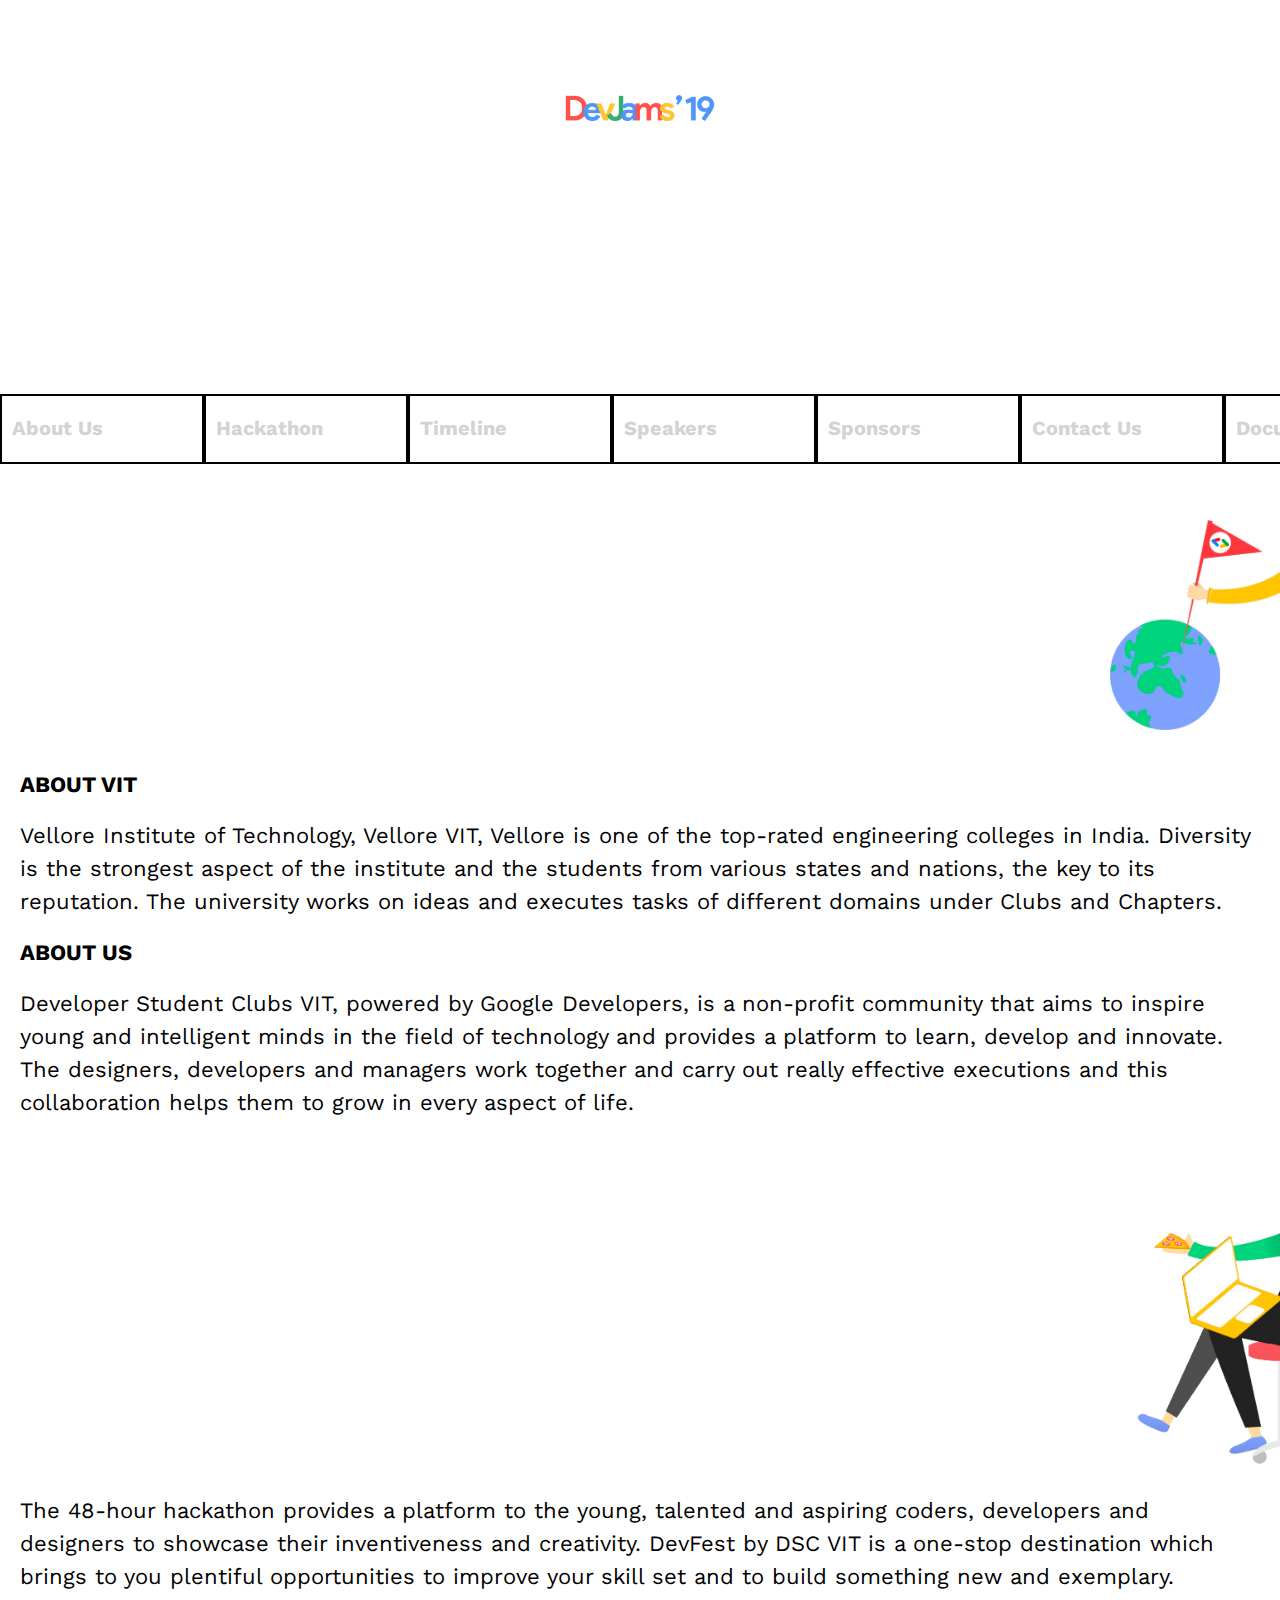
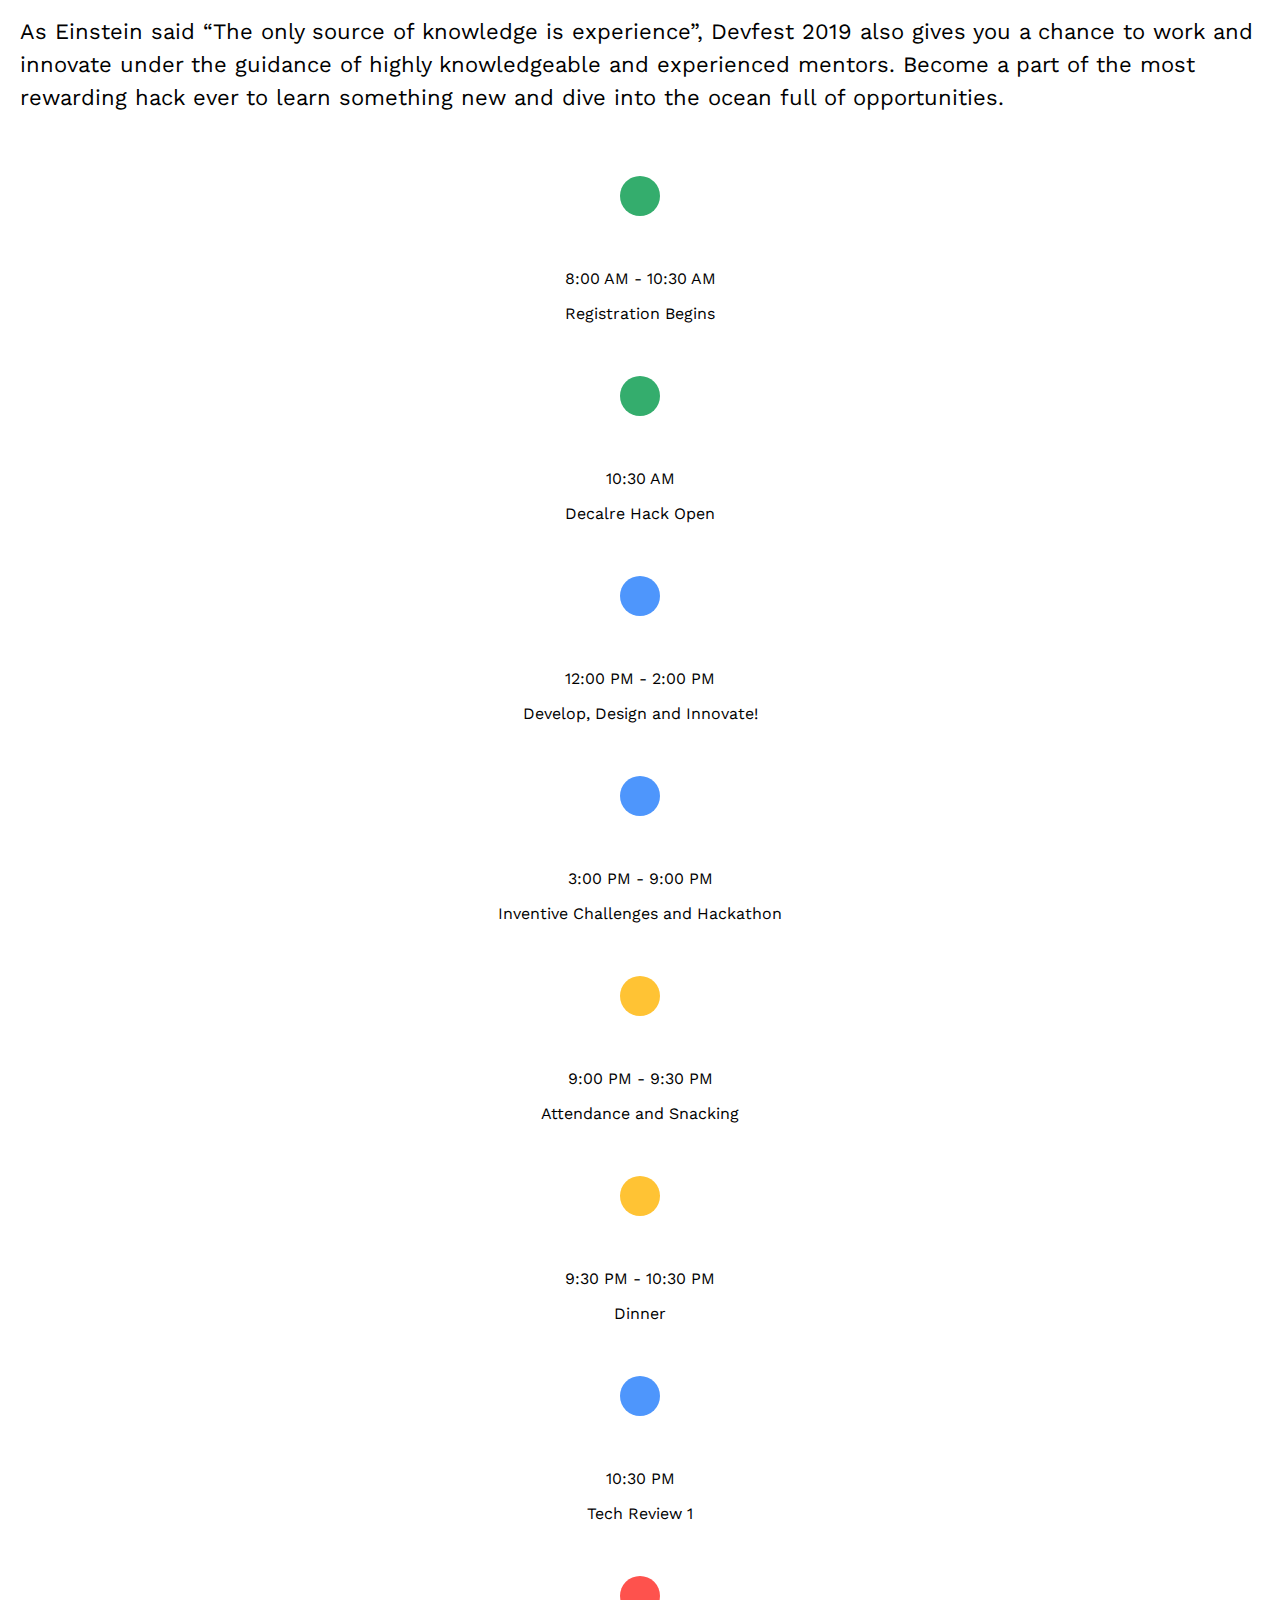
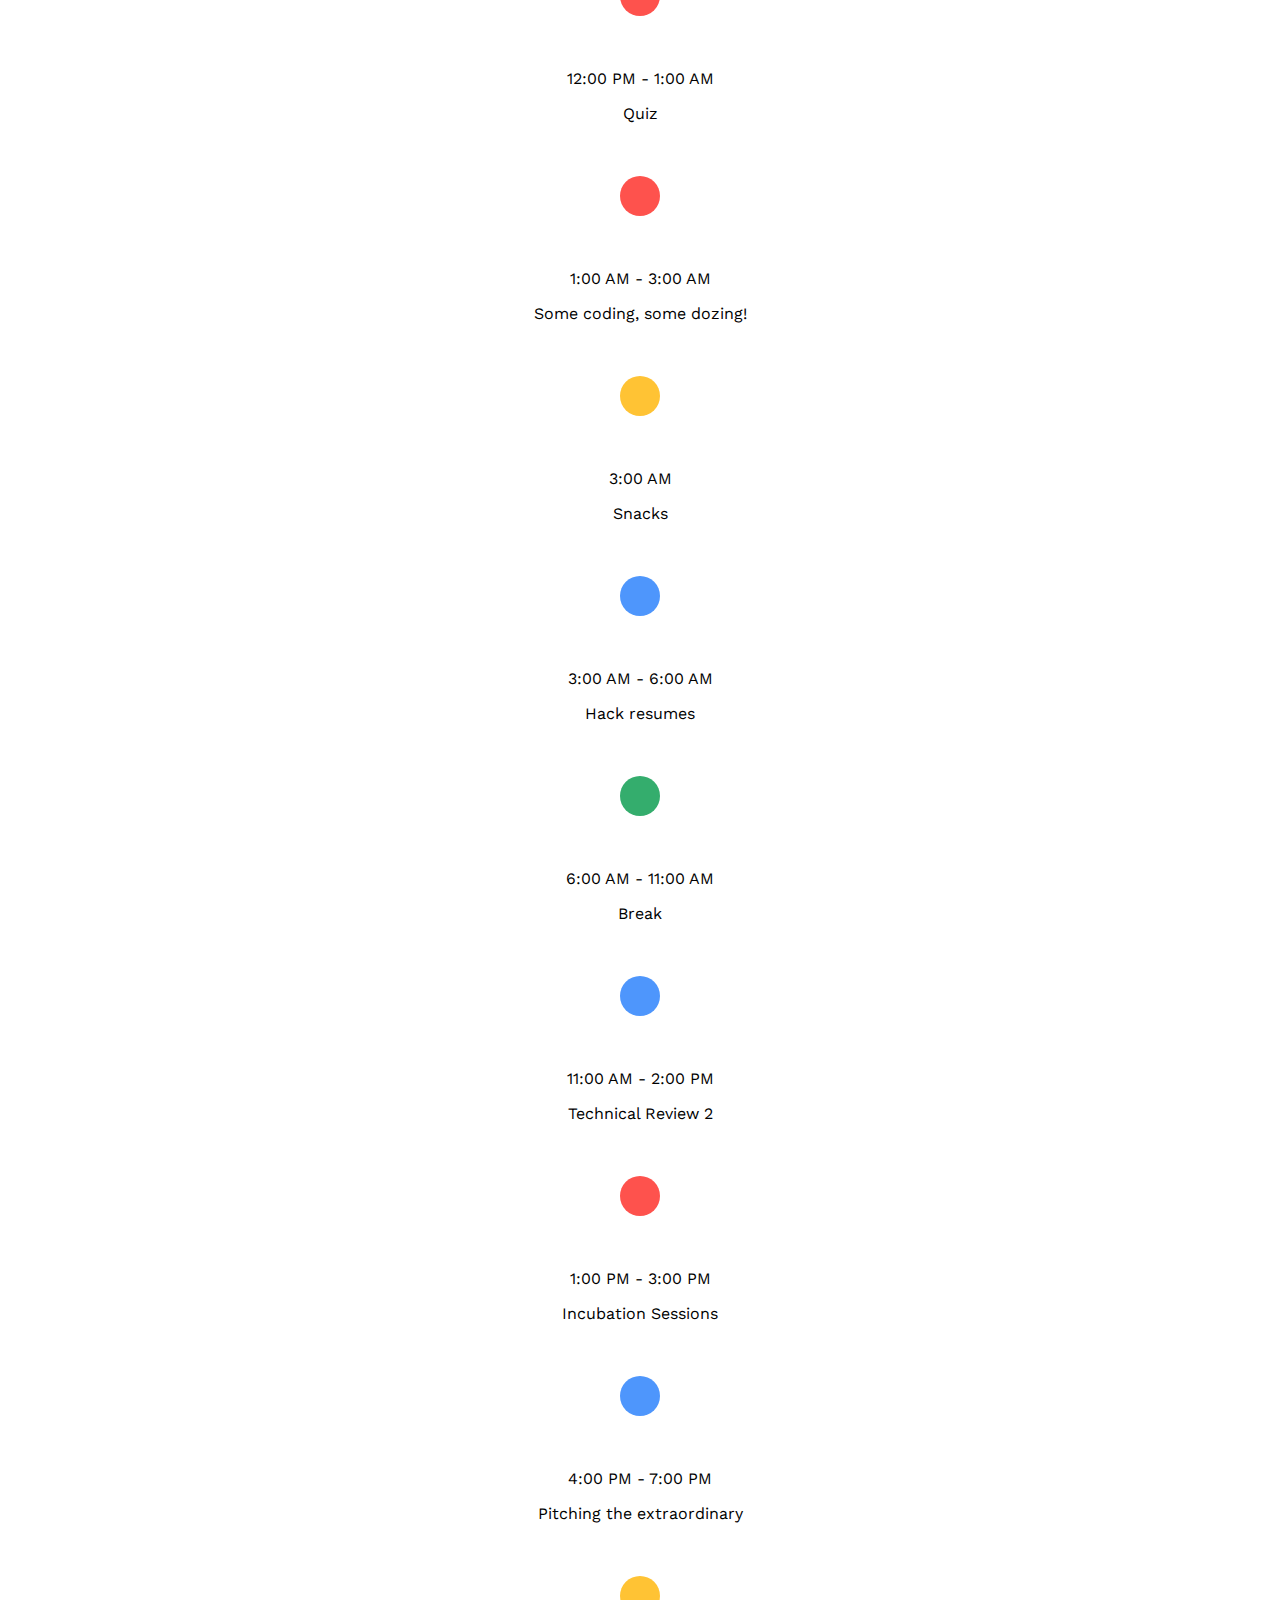
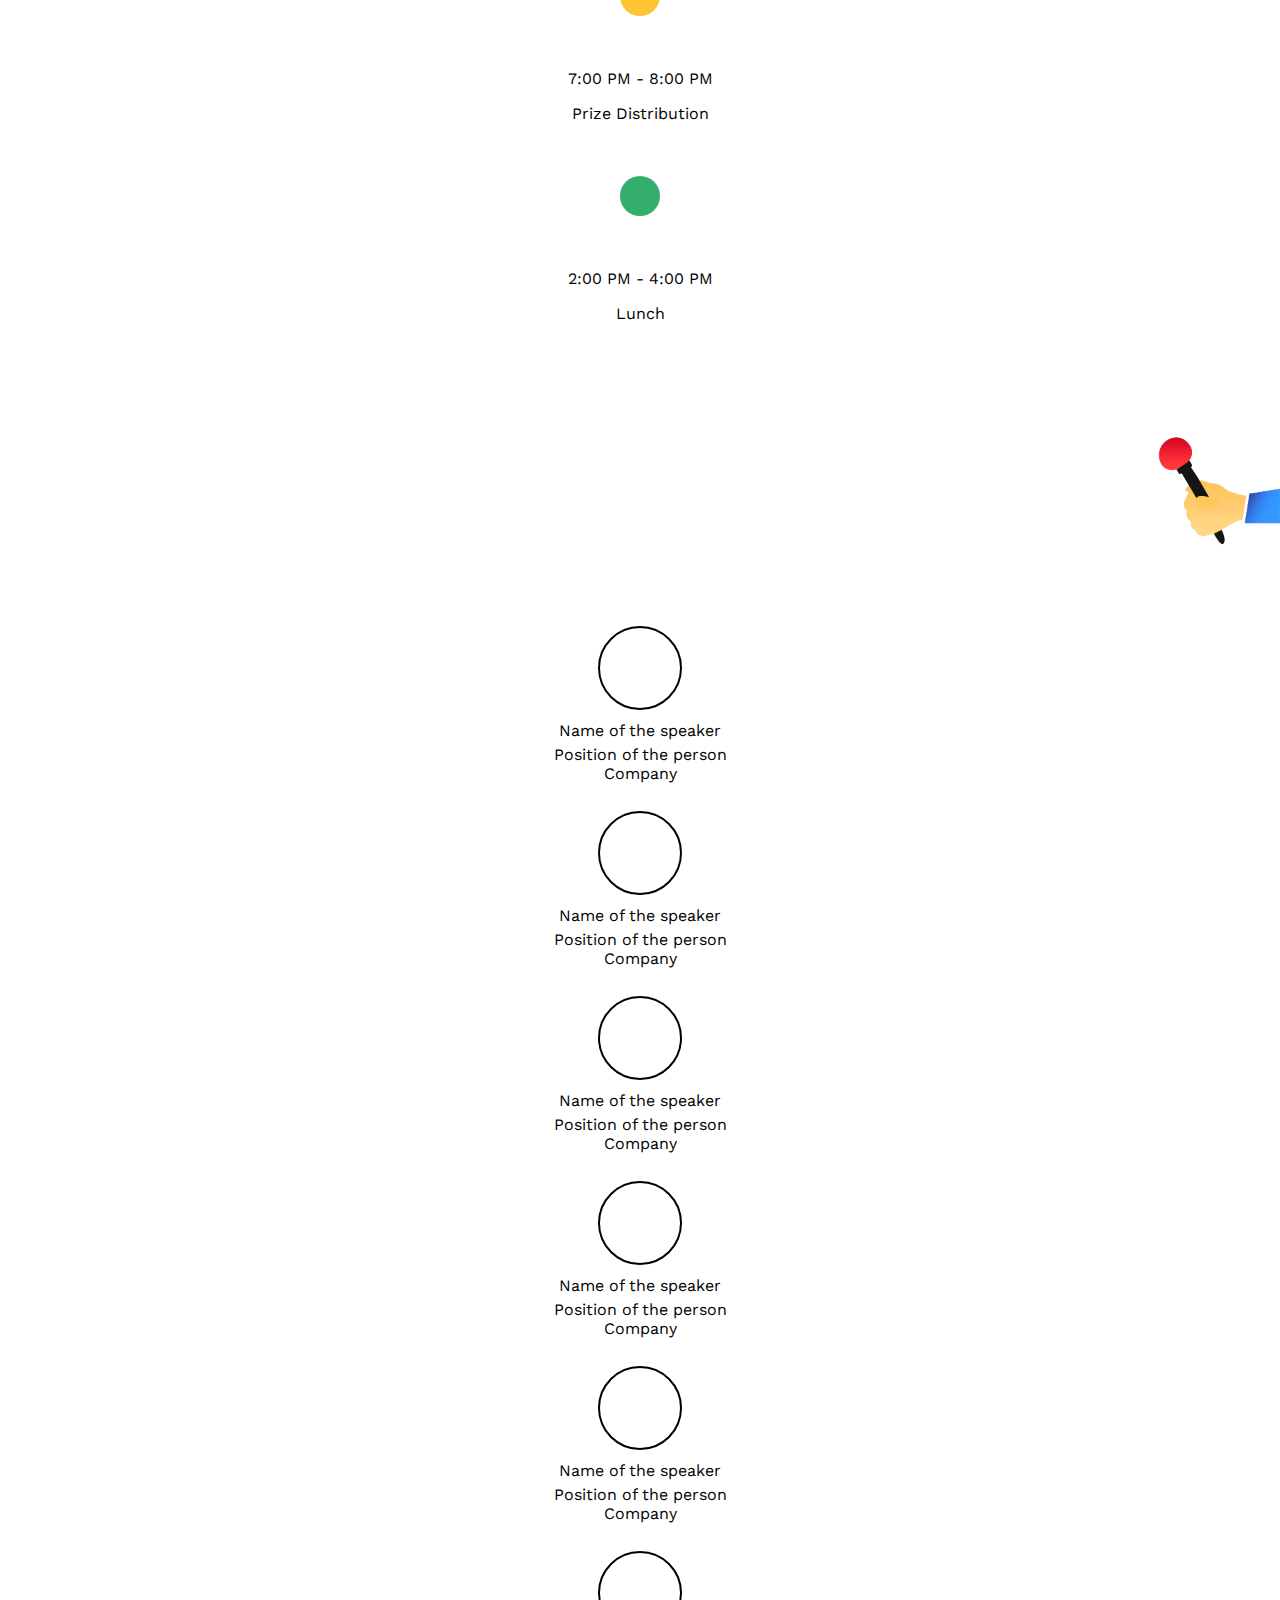
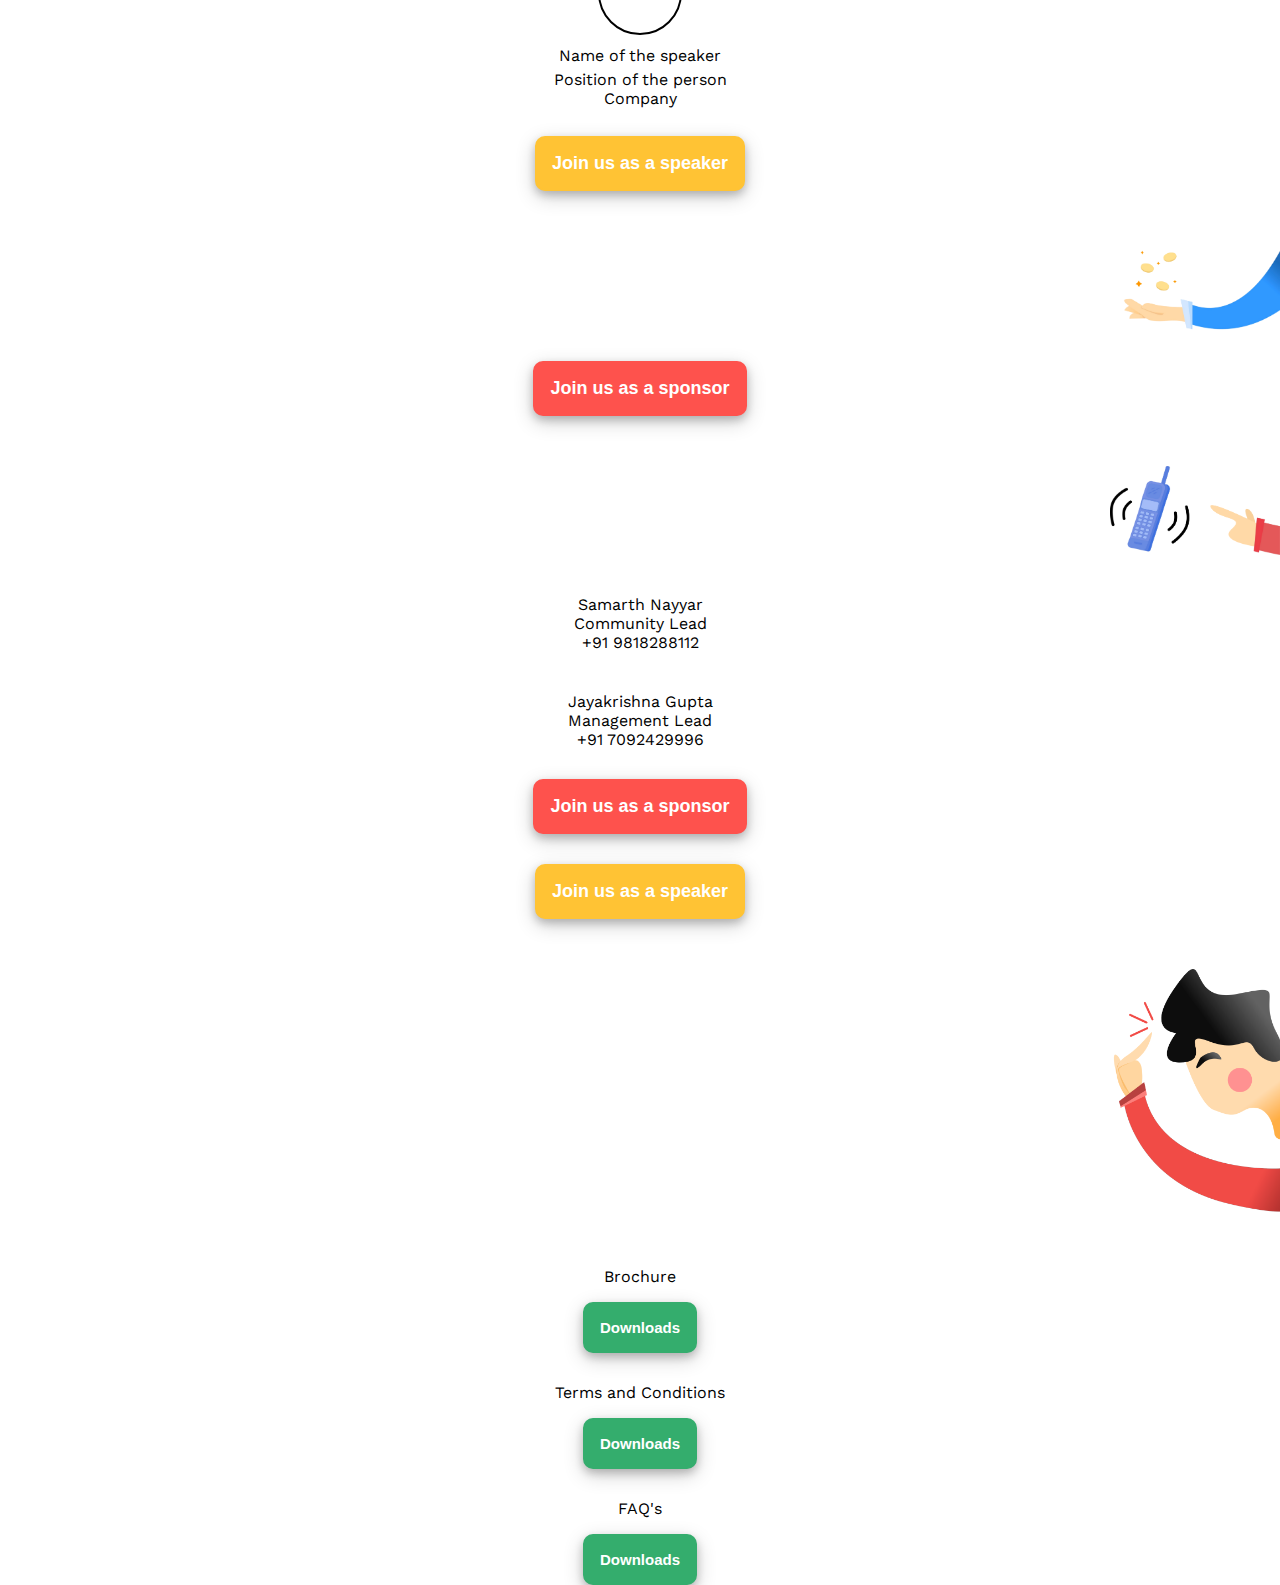
<file: test1.html>
<html lang="en">

<head>
    <meta charset="UTF-8">
    <meta name="viewport" content="width=device-width, initial-scale=1.0">
    <meta http-equiv="X-UA-Compatible" content="ie=edge">
    <link href="https://fonts.googleapis.com/css?family=Work+Sans&display=swap" rel="stylesheet">
    <title>Document</title>
    <style>
        /* General styling */
        html,
        body {
            width: 100%;
            height: 100%;
            margin: 0;
            padding: 0;
            font-family: 'Work Sans', sans-serif;
        }

        .col-12 {
            width: 100%;
            height: auto
        }

        .sm-heading {
            font-weight: bold;
            font-size: 22px
        }

        .sm-content {
            font-size: 22px;
            line-height: 1.5
        }

        .sm-content-cover {
            padding: 20px;
        }

        /* Navbar Styling */
        .card {
            display: flex;
            min-width: 100%;
            min-height: 70px;
            overflow-x: auto;
            margin-top: 50vh;
            transform: translateY(-80%)
        }

        .card::-webkit-scrollbar {
            display: none;
        }

        .card--content {
            min-width: 200px;
            border: 2px solid black
        }

        /* Navbar animation */
        @keyframes sm-navbar-animate {
            0% {
                margin-top: 50vh;
                transform: translateY(-80%)
            }

            100% {
                margin-top: 20vh;
                transform: translateY(-50%);
            }
        }

        @keyframes sm-aboutUs-animate {
            0% {
                padding: 0px
            }

            100% {
                padding-left: 20vw;
            }
        }

        /* Logo styling and animation  */
        @keyframes sm-diagonal-logo {
            0% {
                width: auto;
                top: 10%;
                height: 45px;
                position: absolute;
                left: 50%;
                transform: translate(-50%);
            }

            100% {
                height: 20px;
                width: auto;
                left: 4%;
                top: 4%;
                position: absolute;
                transform: translate(0);
            }
        }

        #sm-diag {
            width: auto;
            top: 10%;
            height: 38px;
            position: absolute;
            left: 50%;
            transform: translate(-50%);
        }

        /* Main styling */

        /* Navbar */
        .sm-nav-content {
            /* font-family: 'gilroy'; */
            padding-left: 10px;
            background: white;
            font-size: 20px;
            font-weight: bold;
            color: lightgray;
            cursor: pointer
        }

        /* Timeline */
        .sm-timeline-box {
            width: 50%;
            height: 200px;
            position: relative
        }

        .sm-timeline-circle {
            position: absolute;
            right: 0;
            transform: translate(50%, -50%);
            height: 40px;
            width: 40px;
            border-radius: 50%
        }

        .sm-timeline-time {}

        .sm-timeline-event {}

        .sm-time-event-cover {
            position: absolute;
            right: 0;
            top: 50%;
            transform: translate(50%, -50%);
            text-align: center
        }

        /* Speakers */
        .sm-details-cover {
            width: 100%;
            height: 90px;
        }

        .sm-avatar {
            border: 2px solid black;
            transform: translateX(-50%);
            left: 50%;
            height: 80px;
            width: 80px;
            border-radius: 50%;
            position: absolute;
        }

        .sm-speakers-name {
            margin-bottom: 5px;
            margin-top: 5px
        }

        .sm-speakers-details {
            margin-top: 5px;
        }

        .sm-avatar-cover {
            width: 100%;
            height: 90px;
        }

        .sm-speakers-btn {
            outline: none;
            border: 2px solid #FFC334;
            border-radius: 10px;
            color: white;
            font-size: 18px;
            font-weight: bolder;
            background: #FFC334;
            padding: 15px;
            box-shadow: 0 4px 8px 0 rgba(0, 0, 0, 0.2), 0 6px 20px 0 rgba(0, 0, 0, 0.19);
        }

        /* Sponsors */
        .sm-sponsors-btn {
            outline: none;
            border: 2px solid #FE524D;
            border-radius: 10px;
            color: white;
            font-size: 18px;
            font-weight: bolder;
            background: #FE524D;
            padding: 15px;
            box-shadow: 0 4px 8px 0 rgba(0, 0, 0, 0.2), 0 6px 20px 0 rgba(0, 0, 0, 0.19);
        }

        /* Contact Us */
        .sm-contact-us-details {}

        .sm-contact-us-number {}

        .sm-contact-us-cover {
            margin-top: 40px
        }

        /* Downloads */
        .sm-downloads-btn {
            outline: none;
            border: 2px solid #34AD6D;
            border-radius: 10px;
            color: white;
            font-size: 15px;
            font-weight: bolder;
            background: #34AD6D;
            padding: 15px;
            box-shadow: 0 4px 8px 0 rgba(0, 0, 0, 0.2), 0 6px 20px 0 rgba(0, 0, 0, 0.19);
        }
        .sm-downloads-head{

        }
    </style>
</head>

<body>

    <!-- Image animation -->
    <img id="sm-diag" src="assets/Logo.png">

    <!-- Navbar scolling -->
    <div class="card" id="nav-top">
        <div class="card--content" id="about-us" onclick="navAnimate()">
            <p class="sm-nav-content">
                About Us
            </p>
        </div>
        <div class="card--content">
            <p class="sm-nav-content">
                Hackathon
            </p>
        </div>
        <div class="card--content">
            <p class="sm-nav-content">
                Timeline
            </p>
        </div>
        <div class="card--content">
            <p class="sm-nav-content">
                Speakers
            </p>
        </div>
        <div class="card--content">
            <p class="sm-nav-content">
                Sponsors
            </p>
        </div>
        <div class="card--content">
            <p class="sm-nav-content">
                Contact Us
            </p>
        </div>
        <div class="card--content">
            <p class="sm-nav-content">
                Documents
            </p>
        </div>
        <div class="card--content">
            <p class="sm-nav-content">
                Previous Events
            </p>
        </div>
    </div>

    <!-- About Us -->

    <div id="sm-about-us-top">
        <div class="col-12" style="text-align: right">
            <img src="./assets/About Us.png" style="width: 170px">
        </div>
        <div class="sm-content-cover">
            <div class="col-12 sm-heading" >
                <p>ABOUT VIT</p>
            </div>
            <div class="col-12 sm-content" >
                <p>
                    Vellore Institute of Technology, Vellore VIT, Vellore is one of the top-rated engineering colleges
                    in
                    India. Diversity is the strongest aspect of the institute and the students from various states and
                    nations, the key to its reputation. The university works on ideas and executes tasks of different
                    domains under Clubs and Chapters.
                </p>
            </div>
            <div class="col-12 sm-heading">
                <p>ABOUT US</p>
            </div>
            <div class="col-12 sm-content" >
                <p>
                    Developer Student Clubs VIT, powered by Google Developers, is a non-profit community that aims to
                    inspire young and intelligent minds in the field of technology and provides a platform to learn,
                    develop
                    and innovate. The designers, developers and managers work together and carry out really effective
                    executions and this collaboration helps them to grow in every aspect of life.
                </p>
            </div>
        </div>
    </div>


    <!-- Hackathon -->
    <div id="sm-hackathon-top" >
        <div class="col-12" style="text-align: right">
            <img src="./assets/Hackathon.png" style="width: 170px">
        </div>
        <div class="sm-content-cover">
            <div class="col-12 sm-content"
                <p>
                    The 48-hour hackathon provides a platform to the young, talented and aspiring coders, developers and
                    designers to showcase their inventiveness and creativity. DevFest by DSC VIT is a one-stop
                    destination which brings to you plentiful opportunities to improve your skill set and to build
                    something new and exemplary.
                </p>
            </div>
            <div class="col-12 sm-content">
                <p>
                    As Einstein said “The only source of knowledge is experience”, Devfest 2019 also gives you a chance
                    to work and innovate under the guidance of highly knowledgeable and experienced mentors. Become a
                    part of the most rewarding hack ever to learn something new and dive into the ocean full of
                    opportunities.
                </p>
            </div>
        </div>
    </div>


    <!-- Timeline -->

    <div class="sm-timeline-top" style="margin-top : 40px">
        <div class="col-12">
            <div class="sm-timeline-box">
                <div class="sm-timeline-circle" style="background-color : #34AD6D"></div>
                <div class="sm-time-event-cover">
                    <p class="sm-timeline-time">
                        8:00 AM - 10:30 AM
                    </p>
                    <p class="sm-timeline-event">
                        Registration Begins
                    </p>
                </div>
            </div>
            <div class="sm-timeline-box">
                <div class="sm-timeline-circle" style="background-color : #34AD6D"></div>
                <div class="sm-time-event-cover">
                    <p class="sm-timeline-time">
                        10:30 AM
                    </p>
                    <p class="sm-timeline-event">
                        Decalre Hack Open
                    </p>
                </div>
            </div>
            <div class="sm-timeline-box">
                <div class="sm-timeline-circle" style="background-color : #4E96FC"></div>
                <div class="sm-time-event-cover">
                    <p class="sm-timeline-time">
                        12:00 PM - 2:00 PM
                    </p>
                    <p class="sm-timeline-event">
                        Develop, Design and Innovate!
                    </p>
                </div>
            </div>
            <div class="sm-timeline-box">
                <div class="sm-timeline-circle" style="background-color : #4E96FC"></div>
                <div class="sm-time-event-cover">
                    <p class="sm-timeline-time">
                        3:00 PM - 9:00 PM
                    </p>
                    <p class="sm-timeline-event">
                        Inventive Challenges and Hackathon
                    </p>
                </div>
            </div>
            <div class="sm-timeline-box">
                <div class="sm-timeline-circle" style="background-color: #FFC334"></div>
                <div class="sm-time-event-cover">
                    <p class="sm-timeline-time">
                        9:00 PM - 9:30 PM
                    </p>
                    <p class="sm-timeline-event">
                        Attendance and Snacking
                    </p>
                </div>
            </div>
            <div class="sm-timeline-box">
                <div class="sm-timeline-circle" style="background-color: #FFC334"></div>
                <div class="sm-time-event-cover">
                    <p class="sm-timeline-time">
                        9:30 PM - 10:30 PM
                    </p>
                    <p class="sm-timeline-event">
                        Dinner
                    </p>
                </div>
            </div>
            <div class="sm-timeline-box">
                <div class="sm-timeline-circle" style="background-color : #4E96FC"></div>
                <div class="sm-time-event-cover">
                    <p class="sm-timeline-time">
                        10:30 PM
                    </p>
                    <p class="sm-timeline-event">
                        Tech Review 1
                    </p>
                </div>
            </div>
            <div class="sm-timeline-box">
                <div class="sm-timeline-circle" style="background-color: #FE524D"></div>
                <div class="sm-time-event-cover">
                    <p class="sm-timeline-time">
                        12:00 PM - 1:00 AM
                    </p>
                    <p class="sm-timeline-event">
                        Quiz
                    </p>
                </div>
            </div>
            <div class="sm-timeline-box">
                <div class="sm-timeline-circle" style="background-color: #FE524D"></div>
                <div class="sm-time-event-cover">
                    <p class="sm-timeline-time">
                        1:00 AM - 3:00 AM
                    </p>
                    <p class="sm-timeline-event">
                        Some coding, some dozing!
                    </p>
                </div>
            </div>
            <div class="sm-timeline-box">
                <div class="sm-timeline-circle" style="background-color: #FFC334"></div>
                <div class="sm-time-event-cover">
                    <p class="sm-timeline-time">
                        3:00 AM
                    </p>
                    <p class="sm-timeline-event">
                        Snacks
                    </p>
                </div>
            </div>
            <div class="sm-timeline-box">
                <div class="sm-timeline-circle" style="background-color : #4E96FC"></div>
                <div class="sm-time-event-cover">
                    <p class="sm-timeline-time">
                        3:00 AM - 6:00 AM
                    </p>
                    <p class="sm-timeline-event">
                        Hack resumes
                    </p>
                </div>
            </div>
            <div class="sm-timeline-box">
                <div class="sm-timeline-circle" style="background-color : #34AD6D"></div>
                <div class="sm-time-event-cover">
                    <p class="sm-timeline-time">
                        6:00 AM - 11:00 AM
                    </p>
                    <p class="sm-timeline-event">
                        Break
                    </p>
                </div>
            </div>
            <div class="sm-timeline-box">
                <div class="sm-timeline-circle" style="background-color : #4E96FC"></div>
                <div class="sm-time-event-cover">
                    <p class="sm-timeline-time">
                        11:00 AM - 2:00 PM
                    </p>
                    <p class="sm-timeline-event">
                        Technical Review 2
                    </p>
                </div>
            </div>
            <div class="sm-timeline-box">
                <div class="sm-timeline-circle" style="background-color: #FE524D"></div>
                <div class="sm-time-event-cover">
                    <p class="sm-timeline-time">
                        1:00 PM - 3:00 PM
                    </p>
                    <p class="sm-timeline-event">
                        Incubation Sessions
                    </p>
                </div>
            </div>
            <div class="sm-timeline-box">
                <div class="sm-timeline-circle" style="background-color : #4E96FC"></div>
                <div class="sm-time-event-cover">
                    <p class="sm-timeline-time">
                        4:00 PM - 7:00 PM
                    </p>
                    <p class="sm-timeline-event">
                        Pitching the extraordinary
                    </p>
                </div>
            </div>
            <div class="sm-timeline-box">
                <div class="sm-timeline-circle" style="background-color: #FFC334"></div>
                <div class="sm-time-event-cover">
                    <p class="sm-timeline-time">
                        7:00 PM - 8:00 PM
                    </p>
                    <p class="sm-timeline-event">
                        Prize Distribution
                    </p>
                </div>
            </div>
            <div class="sm-timeline-box">
                <div class="sm-timeline-circle" style="background-color: #34AD6D"></div>
                <div class="sm-time-event-cover">
                    <p class="sm-timeline-time">
                        2:00 PM - 4:00 PM
                    </p>
                    <p class="sm-timeline-event">
                        Lunch
                    </p>
                </div>
            </div>
        </div>
    </div>

    <div class="sm-speakers-top">
        <div class="col-12" style="text-align: right">
            <img src="./assets/Speakers.png" style="width: 170px">
        </div>
        <div class="col-12" style="margin-top :60px">
            <div class="col-12" style="text-align : center">
                <div class="sm-avatar-cover">
                    <div class="sm-avatar"></div>
                </div>
                <div class="sm-details-cover">
                    <div class="col-12">
                        <p class="sm-speakers-name">
                            Name of the speaker
                        </p>
                    </div>
                    <div class="col-12">
                        <p class="sm-speakers-details">
                            Position of the person
                            <br>
                            Company
                        </p>
                    </div>
                </div>
            </div>

            <div class="col-12" style="text-align : center">
                <div class="sm-avatar-cover">
                    <div class="sm-avatar"></div>
                </div>
                <div class="sm-details-cover">
                    <div class="col-12">
                        <p class="sm-speakers-name">
                            Name of the speaker
                        </p>
                    </div>
                    <div class="col-12">
                        <p class="sm-speakers-details">
                            Position of the person
                            <br>
                            Company
                        </p>
                    </div>
                </div>
            </div>

            <div class="col-12" style="text-align : center">
                <div class="sm-avatar-cover">
                    <div class="sm-avatar"></div>
                </div>
                <div class="sm-details-cover">
                    <div class="col-12">
                        <p class="sm-speakers-name">
                            Name of the speaker
                        </p>
                    </div>
                    <div class="col-12">
                        <p class="sm-speakers-details">
                            Position of the person
                            <br>
                            Company
                        </p>
                    </div>
                </div>
            </div>


            <div class="col-12" style="text-align : center">
                <div class="sm-avatar-cover">
                    <div class="sm-avatar"></div>
                </div>
                <div class="sm-details-cover">
                    <div class="col-12">
                        <p class="sm-speakers-name">
                            Name of the speaker
                        </p>
                    </div>
                    <div class="col-12">
                        <p class="sm-speakers-details">
                            Position of the person
                            <br>
                            Company
                        </p>
                    </div>
                </div>
            </div>

            <div class="col-12" style="text-align : center">
                <div class="sm-avatar-cover">
                    <div class="sm-avatar"></div>
                </div>
                <div class="sm-details-cover">
                    <div class="col-12">
                        <p class="sm-speakers-name">
                            Name of the speaker
                        </p>
                    </div>
                    <div class="col-12">
                        <p class="sm-speakers-details">
                            Position of the person
                            <br>
                            Company
                        </p>
                    </div>
                </div>
            </div>


            <div class="col-12" style="text-align : center">
                <div class="sm-avatar-cover">
                    <div class="sm-avatar"></div>
                </div>
                <div class="sm-details-cover">
                    <div class="col-12">
                        <p class="sm-speakers-name">
                            Name of the speaker
                        </p>
                    </div>
                    <div class="col-12">
                        <p class="sm-speakers-details">
                            Position of the person
                            <br>
                            Company
                        </p>
                    </div>
                </div>
            </div>

            <div class="col-12" style="text-align : center">
                <button class="sm-speakers-btn">
                    Join us as a speaker
                </button>
            </div>
        </div>
    </div>


    <!-- Sponsors -->

    <div id="sm-sponsors-top">
        <div class="col-12" style="text-align : right">
            <img src="./assets/Sponsors.png" style="width: 170px">
        </div>
        <div class="col-12">
            <!-- Space to add sponsors -->
        </div>
        <div class="col-12" style="text-align : center">
            <button class="sm-sponsors-btn">
                Join us as a sponsor
            </button>
        </div>
    </div>

    <!-- Contact Us -->

    <div id="sm-contact-us-top" style="margin-top : 50px">
        <div class="col-12" style="text-align: right">
            <img src="./assets/Contact us.png" style="width: 170px">
        </div>
        <div class="col-12" style="text-align : center">
            <div class="sm-contact-us-cover">
                <div class="sm-contact-us-details">
                    Samarth Nayyar<br>
                    Community Lead
                </div>
                <div class="sm-contact-us-number">
                    +91 9818288112
                </div>
            </div>
            <div class="sm-contact-us-cover">
                <div class="sm-contact-us-details">
                    Jayakrishna Gupta<br>
                    Management Lead
                </div>
                <div class="sm-contact-us-number">
                    +91 7092429996
                </div>
            </div>
        </div>

        <div class="col-12" style="text-align : center; margin-top : 30px">
            <button class="sm-sponsors-btn">
                Join us as a sponsor
            </button>
        </div>

        <div class="col-12" style="text-align : center; margin-top : 30px">
            <button class="sm-speakers-btn">
                Join us as a speaker
            </button>
        </div>
    </div>

    <!-- Downloads -->


    <div id="sm-downloads-top" style="margin-top : 50px">
        <div class="col-12" style="text-align: right">
            <img src="./assets/FAQ's.png" style="width: 170px">
        </div>

        <div class="col-12" style="text-align : center; margin-top : 30px">
            <p class="sm-downloads-head">
                Brochure
            </p>
            <button class="sm-downloads-btn">
                Downloads
            </button>
        </div>

        <div class="col-12" style="text-align : center; margin-top : 30px">
            <p class="sm-downloads-head">
                Terms and Conditions
            </p>
            <button class="sm-downloads-btn">
                Downloads
            </button>
        </div>

        <div class="col-12" style="text-align : center; margin-top : 30px">
            <p class="sm-downloads-head">
                FAQ's
            </p>
            <button class="sm-downloads-btn">
                Downloads
            </button>
        </div>
    </div>

    <script>
        function navAnimate() {
            document.getElementById("nav-top").style.animation = "sm-navbar-animate 0.4s linear";
            document.getElementById("nav-top").style.animationFillMode = "forwards";
            document.getElementById("about-us").style.animation = "sm-aboutUs-animate 0.4s linear";
            document.getElementById("about-us").style.animationFillMode = "forwards";
            document.getElementById("sm-diag").style.animation = "sm-diagonal-logo 0.4s linear";
            document.getElementById("sm-diag").style.animationFillMode = "forwards";
            document.getElementById("about-us").style.paddingLeft = "200px";
        } </script>


    <script src="https://code.jquery.com/jquery-3.3.1.slim.min.js"
        integrity="sha384-q8i/X+965DzO0rT7abK41JStQIAqVgRVzpbzo5smXKp4YfRvH+8abtTE1Pi6jizo"
        crossorigin="anonymous"></script>
    <script src="https://cdnjs.cloudflare.com/ajax/libs/popper.js/1.14.7/umd/popper.min.js"
        integrity="sha384-UO2eT0CpHqdSJQ6hJty5KVphtPhzWj9WO1clHTMGa3JDZwrnQq4sF86dIHNDz0W1"
        crossorigin="anonymous"></script>
    <script src="https://stackpath.bootstrapcdn.com/bootstrap/4.3.1/js/bootstrap.min.js"
        integrity="sha384-JjSmVgyd0p3pXB1rRibZUAYoIIy6OrQ6VrjIEaFf/nJGzIxFDsf4x0xIM+B07jRM"
        crossorigin="anonymous"></script>

</body>

</html>
</file>
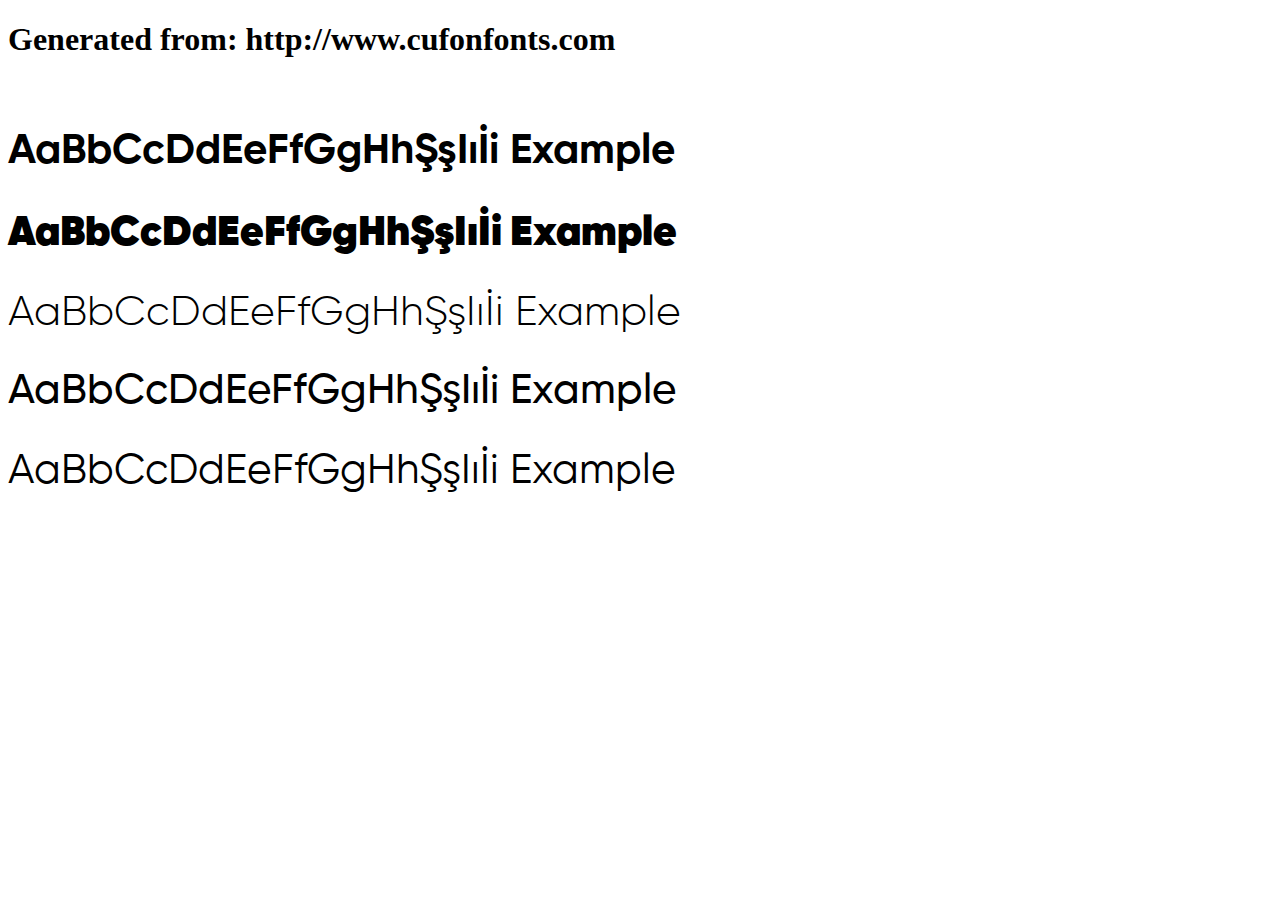
<file: assets/gilroy-bold-cufonfonts-webfont/example.html>
<!DOCTYPE html>
<html xmlns="http://www.w3.org/1999/xhtml">
<head>
    <meta http-equiv="Content-Type" content="text/html; charset=utf-8"/>
    <link rel="stylesheet" type="text/css"
          href="style.css"/>
</head>

<body>

<h1>Generated from: http://www.cufonfonts.com</h1><br/>
<h1 style="font-family:'Gilroy-Bold ☞';font-weight:normal;font-size:42px">AaBbCcDdEeFfGgHhŞşIıİi Example</h1>
<h1 style="font-family:'Gilroy-Heavy ☞';font-weight:normal;font-size:42px">AaBbCcDdEeFfGgHhŞşIıİi Example</h1>
<h1 style="font-family:'Gilroy-Light ☞';font-weight:normal;font-size:42px">AaBbCcDdEeFfGgHhŞşIıİi Example</h1>
<h1 style="font-family:'Gilroy-Medium ☞';font-weight:normal;font-size:42px">AaBbCcDdEeFfGgHhŞşIıİi Example</h1>
<h1 style="font-family:'Gilroy-Regular ☞';font-weight:normal;font-size:42px">AaBbCcDdEeFfGgHhŞşIıİi Example</h1>


</body>
</html>
</file>
<file: assets/gilroy-bold-cufonfonts-webfont/style.css>
/* #### Generated By: http://www.cufonfonts.com #### */

@font-face {
font-family: 'Gilroy-Bold ☞';
font-style: normal;
font-weight: normal;
src: local('Gilroy-Bold ☞'), url('Gilroy-Bold.woff') format('woff');
}


@font-face {
font-family: 'Gilroy-Heavy ☞';
font-style: normal;
font-weight: normal;
src: local('Gilroy-Heavy ☞'), url('Gilroy-Heavy.woff') format('woff');
}


@font-face {
font-family: 'Gilroy-Light ☞';
font-style: normal;
font-weight: normal;
src: local('Gilroy-Light ☞'), url('Gilroy-Light.woff') format('woff');
}


@font-face {
font-family: 'Gilroy-Medium ☞';
font-style: normal;
font-weight: normal;
src: local('Gilroy-Medium ☞'), url('Gilroy-Medium.woff') format('woff');
}


@font-face {
font-family: 'Gilroy-Regular ☞';
font-style: normal;
font-weight: normal;
src: local('Gilroy-Regular ☞'), url('Gilroy-Regular.woff') format('woff');
}
</file>
